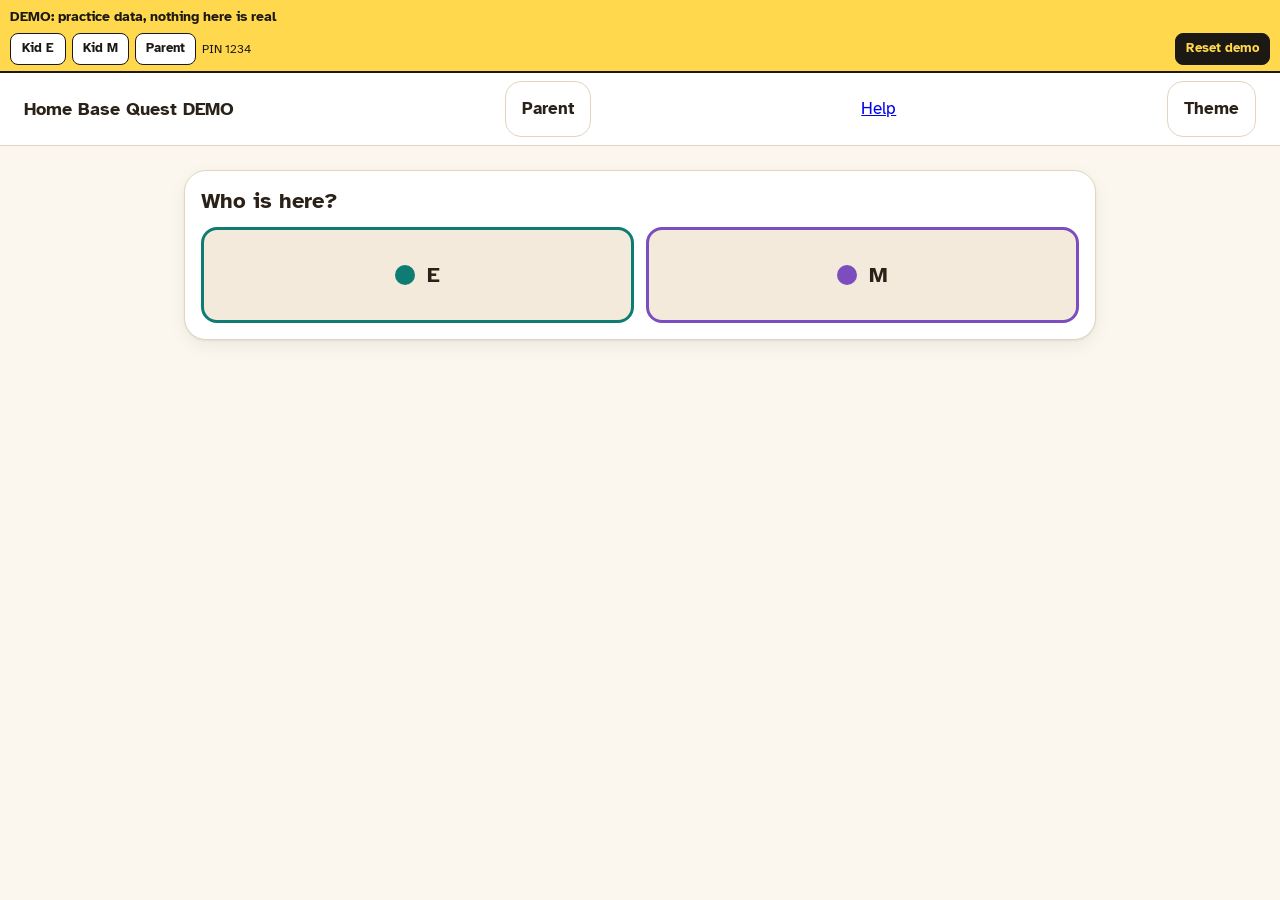
<file: index.html>
<!doctype html>
<html lang="en">
<head>
<meta charset="utf-8">
<meta name="viewport" content="width=device-width, initial-scale=1, viewport-fit=cover">
<title>Home Base Quest DEMO</title>
<meta name="description" content="Practice copy of Home Base Quest with made up data. Nothing here is real.">
<meta name="robots" content="noindex">
<meta name="theme-color" content="#FBF6EE" media="(prefers-color-scheme: light)">
<meta name="theme-color" content="#1C1814" media="(prefers-color-scheme: dark)">
<!-- DEMO: no manifest link and no service worker, so the demo never installs or caches over the real app. -->
<link rel="icon" href="assets/icons/icon.svg" type="image/svg+xml">
<link rel="apple-touch-icon" href="assets/icons/icon-192.png">
<link rel="stylesheet" href="css/app.css">
<link rel="stylesheet" href="css/kid.css">
<link rel="stylesheet" href="css/parent.css">
<style>
.demo-banner { position: sticky; top: 0; z-index: 1000; display: flex; flex-wrap: wrap; align-items: center; gap: 6px;
  padding: 6px 10px; background: #FFD84D; color: #1C1814; font-size: 14px; font-weight: 700; border-bottom: 2px solid #1C1814; }
.demo-banner .demo-text { flex: 1 1 100%; }
.demo-banner button { font: inherit; font-size: 13px; padding: 4px 10px; border-radius: 8px; border: 1px solid #1C1814;
  background: #fff; color: #1C1814; cursor: pointer; min-height: 32px; }
.demo-banner button[data-demo-reset] { background: #1C1814; color: #FFD84D; margin-left: auto; }
.demo-banner .demo-pin { font-weight: 400; font-size: 12px; }
</style>
</head>
<body>
<div class="demo-banner" role="note" data-demo-banner>
  <span class="demo-text">DEMO: practice data, nothing here is real</span>
  <button type="button" data-demo-go="e">Kid E</button>
  <button type="button" data-demo-go="m">Kid M</button>
  <button type="button" data-demo-go="parent">Parent</button>
  <span class="demo-pin">PIN 1234</span>
  <button type="button" data-demo-reset>Reset demo</button>
</div>
<header class="app-bar">
  <span class="app-title">Home Base Quest DEMO</span>
  <button type="button" class="btn-icon" id="mode-switch" hidden aria-label="Switch between kid and parent views">Parent</button>
  <a class="btn-icon" href="guide.html" aria-label="Help">Help</a>
  <button type="button" class="btn-icon" id="theme-toggle" aria-label="Switch light or dark">Theme</button>
</header>
<main id="app" class="screen" tabindex="-1">
  <section class="card">
    <h1>Home Base Quest DEMO</h1>
    <p class="muted">Loading...</p>
  </section>
</main>
<noscript><p class="card">Home Base Quest needs JavaScript turned on.</p></noscript>
<script type="module">
// DEMO shell: theme toggle (demo key), seed on first load, then the normal router. No service worker on purpose.
const root = document.getElementById("app");
const KEY = "hbqdemo:theme";
function applyTheme(t) {
  if (t === "light" || t === "dark") document.documentElement.dataset.theme = t;
  else delete document.documentElement.dataset.theme;
}
try { applyTheme(localStorage.getItem(KEY)); } catch (e) { /* storage blocked: follow the system */ }
document.getElementById("theme-toggle").addEventListener("click", () => {
  const dark = document.documentElement.dataset.theme
    ? document.documentElement.dataset.theme === "dark"
    : matchMedia("(prefers-color-scheme: dark)").matches;
  const next = dark ? "light" : "dark";
  applyTheme(next);
  try { localStorage.setItem(KEY, next); } catch (e) { /* per device convenience only */ }
});
(async () => {
  const seedMod = await import("./js/demoseed.js");
  document.querySelector("[data-demo-reset]").addEventListener("click", () => seedMod.resetDemo());
  try { window.__demoSeed = await seedMod.ensureSeed(); } catch (e) { console.warn("demo seed failed"); }
  const m = await import("./js/router.js");
  const ctx = await m.boot(root);
  window.__demoCtx = ctx;
  for (const b of document.querySelectorAll("[data-demo-go]")) {
    b.addEventListener("click", () => {
      if (!ctx) return;
      const who = b.dataset.demoGo;
      if (who === "parent") ctx.go("parent-board");
      else ctx.go("today", { kid: who });
    });
  }
})().catch(() => {
  root.querySelector(".muted").textContent = "The demo could not start. Reload the page.";
});
</script>
</body>
</html>
</file>
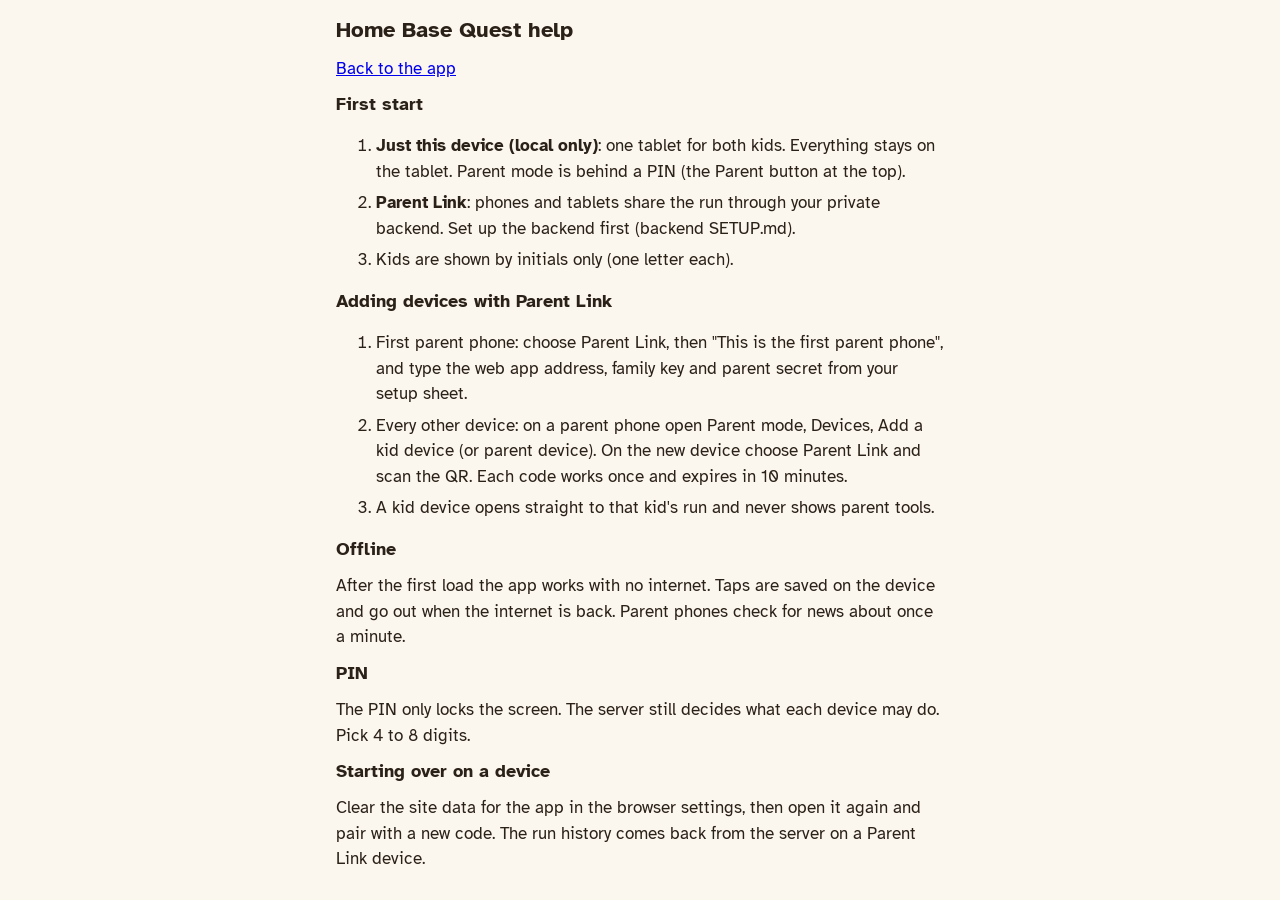
<file: guide.html>
<!doctype html>
<html lang="en">
<head>
<meta charset="utf-8">
<meta name="viewport" content="width=device-width, initial-scale=1">
<title>Home Base Quest Help</title>
<link rel="stylesheet" href="css/app.css">
<style>main{max-width:640px;margin:0 auto;padding:16px}li{margin:6px 0}</style>
</head>
<body>
<main>
<h1>Home Base Quest help</h1>
<p><a href="./">Back to the app</a></p>

<h2>First start</h2>
<ol>
<li><b>Just this device (local only)</b>: one tablet for both kids. Everything stays on the tablet. Parent mode is behind a PIN (the Parent button at the top).</li>
<li><b>Parent Link</b>: phones and tablets share the run through your private backend. Set up the backend first (backend SETUP.md).</li>
<li>Kids are shown by initials only (one letter each).</li>
</ol>

<h2>Adding devices with Parent Link</h2>
<ol>
<li>First parent phone: choose Parent Link, then "This is the first parent phone", and type the web app address, family key and parent secret from your setup sheet.</li>
<li>Every other device: on a parent phone open Parent mode, Devices, Add a kid device (or parent device). On the new device choose Parent Link and scan the QR. Each code works once and expires in 10 minutes.</li>
<li>A kid device opens straight to that kid's run and never shows parent tools.</li>
</ol>

<h2>Offline</h2>
<p>After the first load the app works with no internet. Taps are saved on the device and go out when the internet is back. Parent phones check for news about once a minute.</p>

<h2>PIN</h2>
<p>The PIN only locks the screen. The server still decides what each device may do. Pick 4 to 8 digits.</p>

<h2>Starting over on a device</h2>
<p>Clear the site data for the app in the browser settings, then open it again and pair with a new code. The run history comes back from the server on a Parent Link device.</p>
</main>
</body>
</html>
</file>
<file: css/app.css>
/* Home Base Quest base styles (card W0). Tokens from design/PICK.md (Lantern Paper).
   kid.css (W1-D, W1-F) and parent.css (W1-H) build on these variables. */

@font-face {
  font-family: "Atkinson Hyperlegible";
  src: url("../assets/fonts/atkinson-hyperlegible-400.woff2") format("woff2");
  font-weight: 400;
  font-style: normal;
  font-display: swap;
}
@font-face {
  font-family: "Atkinson Hyperlegible";
  src: url("../assets/fonts/atkinson-hyperlegible-700.woff2") format("woff2");
  font-weight: 700 900;
  font-style: normal;
  font-display: swap;
}
@font-face {
  font-family: "OpenDyslexic";
  src: url("../assets/fonts/OpenDyslexic-Regular.woff") format("woff");
  font-weight: 400 900;
  font-style: normal;
  font-display: swap;
}

:root {
  color-scheme: light dark;
  --bg: #FBF6EE;
  --surface: #FFFFFF;
  --surface-2: #F3EADB;
  --text: #2A2118;
  --text-muted: #6B5D4F;
  --primary: #B4431F;
  --on-primary: #FFFFFF;
  --accent: #1F7A70;
  --success: #2E7D32;
  --on-success: #FFFFFF;
  --warning: #8A5A00;
  --danger: #B3261E;
  --coin: #E0A21B;
  --on-coin: #2A2118;
  --border: #E2D5C0;
  --focus: #1D5FD1;
  --kid-e: #0F7C74;
  --kid-m: #7C4DBE;
  --room-off: #3A3350;
  --room-on: #FFD27A;
  --shadow: 0 1px 2px rgba(42, 33, 24, .08), 0 6px 18px rgba(42, 33, 24, .06);

  --font-base: "Atkinson Hyperlegible", "Segoe UI", system-ui, -apple-system, Roboto, sans-serif;
  --font: var(--font-base);

  /* type scale: size / weight / line height */
  --fs-display: 28px; --lh-display: 1.2;
  --fs-h1: 22px; --lh-h1: 1.25;
  --fs-h2: 18px; --lh-h2: 1.3;
  --fs-body: 17px; --lh-body: 1.5;
  --fs-body-parent: 15px; --lh-body-parent: 1.45;
  --fs-small: 14px; --lh-small: 1.4;
  --fs-label: 13px; --lh-label: 1.3;
  --fs-coin: 16px;

  --sp-1: 4px; --sp-2: 8px; --sp-3: 12px; --sp-4: 16px; --sp-5: 24px; --sp-6: 32px; --sp-7: 48px;
  --pad-screen: 16px;

  --r-card: 22px; --r-btn: 16px; --r-chip: 999px; --r-sm: 8px;
  --touch: 56px;

  --t-tap: 120ms; --t-ui: 200ms; --t-light: 450ms; --t-flag: 900ms; --t-glow: 2400ms;
}

@media (prefers-color-scheme: dark) {
  :root:not([data-theme="light"]) {
    --bg: #1C1814; --surface: #27211B; --surface-2: #332A22; --text: #F6EEE3; --text-muted: #C2B4A3;
    --primary: #F08A63; --on-primary: #1C1814; --accent: #5CC8BA; --success: #7BCB80; --on-success: #1C1814;
    --warning: #F2C14E; --danger: #FF8A80; --coin: #F5C04A; --on-coin: #2A2118; --border: #4A3F33;
    --focus: #8AB4FF; --kid-e: #4FD1C5; --kid-m: #B794F4; --room-off: #141020; --room-on: #FFD27A;
    --shadow: none;
  }
}
:root[data-theme="dark"] {
  --bg: #1C1814; --surface: #27211B; --surface-2: #332A22; --text: #F6EEE3; --text-muted: #C2B4A3;
  --primary: #F08A63; --on-primary: #1C1814; --accent: #5CC8BA; --success: #7BCB80; --on-success: #1C1814;
  --warning: #F2C14E; --danger: #FF8A80; --coin: #F5C04A; --on-coin: #2A2118; --border: #4A3F33;
  --focus: #8AB4FF; --kid-e: #4FD1C5; --kid-m: #B794F4; --room-off: #141020; --room-on: #FFD27A;
  --shadow: none;
}
:root[data-theme="light"] { color-scheme: light; }
:root[data-theme="dark"] { color-scheme: dark; }

/* Dyslexia option, toggled in settings: <html data-font="dyslexic"> */
:root[data-font="dyslexic"] { --font: "OpenDyslexic", var(--font-base); }

@media (min-width: 768px) { :root { --pad-screen: 24px; } }

*, *::before, *::after { box-sizing: border-box; }
html { -webkit-text-size-adjust: 100%; }
body {
  margin: 0;
  min-height: 100vh;
  background: var(--bg);
  color: var(--text);
  font-family: var(--font);
  font-size: var(--fs-body);
  line-height: var(--lh-body);
  overflow-x: hidden;
}
:root[data-mode="parent"] body { font-size: var(--fs-body-parent); line-height: var(--lh-body-parent); }

img, svg { max-width: 100%; height: auto; }

h1, h2, h3, p { margin: 0 0 var(--sp-3); }
.display { font-size: var(--fs-display); font-weight: 700; line-height: var(--lh-display); }
h1 { font-size: var(--fs-h1); font-weight: 700; line-height: var(--lh-h1); }
h2 { font-size: var(--fs-h2); font-weight: 700; line-height: var(--lh-h2); }
.small, small { font-size: var(--fs-small); line-height: var(--lh-small); }
.label {
  font-size: var(--fs-label); font-weight: 700; line-height: var(--lh-label);
  letter-spacing: .06em; text-transform: uppercase; color: var(--text-muted);
}
.muted { color: var(--text-muted); }
.num, .timer, .balance { font-variant-numeric: tabular-nums; }

.app-bar {
  display: flex; align-items: center; justify-content: space-between; gap: var(--sp-2);
  padding: var(--sp-2) var(--pad-screen);
  background: var(--surface); border-bottom: 1px solid var(--border);
}
.app-title { font-weight: 700; font-size: var(--fs-h2); }

.screen { padding: var(--pad-screen); max-width: 960px; margin: 0 auto; outline: none; }

.card {
  background: var(--surface); border: 1px solid var(--border); border-radius: var(--r-card);
  box-shadow: var(--shadow); padding: var(--sp-4); margin-bottom: var(--sp-4);
}
.stack > * + * { margin-top: var(--sp-3); }

/* Buttons: 56 px targets, 8 px gaps */
button, .btn {
  font: inherit; cursor: pointer; border-radius: var(--r-btn);
  min-height: var(--touch); min-width: var(--touch);
  padding: 0 var(--sp-4); border: 1px solid var(--border);
  background: var(--surface-2); color: var(--text); font-weight: 700;
  transition: transform var(--t-tap) ease-out, background-color var(--t-ui) ease-out;
}
button:active, .btn:active { transform: scale(.97); }
.btn-primary { width: 100%; background: var(--primary); color: var(--on-primary); border-color: var(--primary); font-size: 17px; }
.btn-success { background: var(--success); color: var(--on-success); border-color: var(--success); }
.btn-danger { background: var(--surface); color: var(--danger); border: 1px solid var(--danger); }
.btn-icon { background: transparent; }
.btn-row { display: flex; flex-wrap: wrap; gap: var(--sp-2); }

:focus-visible { outline: 3px solid var(--focus); outline-offset: 2px; }

.chip {
  display: inline-flex; align-items: center; gap: var(--sp-1);
  border-radius: var(--r-chip); padding: var(--sp-1) var(--sp-3);
  background: var(--surface-2); border: 1px solid var(--border);
}
.coin-chip {
  display: inline-flex; align-items: center; border-radius: var(--r-chip);
  padding: var(--sp-1) var(--sp-3); background: var(--coin); color: var(--on-coin);
  font-size: var(--fs-coin); font-weight: 800; font-variant-numeric: tabular-nums;
}
.kid-dot { display: inline-block; width: 12px; height: 12px; border-radius: 50%; }
.kid-e .kid-dot, .kid-dot.e { background: var(--kid-e); }
.kid-m .kid-dot, .kid-dot.m { background: var(--kid-m); }

.offline-note {
  border: 2px dashed var(--warning); color: var(--warning); font-weight: 700;
  border-radius: var(--r-btn); padding: var(--sp-2) var(--sp-3);
}

.sr-only {
  position: absolute; width: 1px; height: 1px; padding: 0; margin: -1px;
  overflow: hidden; clip: rect(0 0 0 0); white-space: nowrap; border: 0;
}

@media (prefers-reduced-motion: reduce) {
  :root { --t-tap: 0ms; --t-ui: 0ms; --t-light: 0ms; --t-flag: 0ms; --t-glow: 0ms; }
  *, *::before, *::after {
    animation-duration: 0ms !important; animation-iteration-count: 1 !important;
    transition-duration: 0ms !important; scroll-behavior: auto !important;
  }
  .fade { transition: opacity 120ms linear !important; }
}
</file>
<file: css/kid.css>
/* Home Base Quest kid screens. Uses the tokens in app.css (design/PICK.md, Lantern Paper).
   Sections are owned by separate cards; add only inside your own marked section.
   W1-D run screens: who, today, step, homework.  W1-F base art and W1-E shop have reserved sections at the end. */

/* ===== W1-D RUN SCREENS (begin) ===== */

.run, .step-screen, .who, .homework { overflow-wrap: anywhere; }
.run > * + * { margin-top: var(--sp-4); }

.run-head { border-bottom: 4px solid var(--border); padding-bottom: var(--sp-3); }
.kid-e .run-head, .run.kid-e .run-head { border-bottom-color: var(--kid-e); }
.kid-m .run-head, .run.kid-m .run-head { border-bottom-color: var(--kid-m); }
.run-who { display: flex; align-items: center; gap: var(--sp-2); font-weight: 700; }
.run-who .kid-dot { width: 16px; height: 16px; }
.run-title { margin: var(--sp-1) 0 var(--sp-3); }
.run-stats { display: flex; flex-wrap: wrap; gap: var(--sp-2); align-items: center; }

/* kid-only primary buttons already full width (app.css). Secondary and stacks: */
.btn-secondary { background: var(--surface-2); color: var(--text); border: 1px solid var(--border); }
.btn-stack { display: flex; flex-direction: column; gap: var(--sp-2); }
.btn-stack > button { width: 100%; }
.back { align-self: flex-start; margin-bottom: var(--sp-3); }

/* Step list */
.steps { list-style: none; margin: 0; padding: 0; display: flex; flex-direction: column; gap: var(--sp-2); }
.steps li { margin: 0; }
.step {
  display: flex; align-items: center; gap: var(--sp-3); width: 100%; min-height: 64px; text-align: left;
  background: var(--surface-2); border: 1px solid var(--border); border-radius: var(--r-btn);
  padding: var(--sp-2) var(--sp-3);
}
.step.current { background: var(--surface); border: 2px solid var(--primary); }
.step:disabled { opacity: .7; cursor: default; }
.step .dot {
  flex: 0 0 36px; width: 36px; height: 36px; border-radius: 50%; display: inline-flex; align-items: center; justify-content: center;
  background: var(--surface); border: 2px solid var(--text-muted); font-weight: 800; font-variant-numeric: tabular-nums;
}
.step[data-status="self"] .dot, .step[data-status="verified"] .dot { background: var(--success); color: var(--on-success); border-color: var(--success); }
.step[data-status="fix"] .dot { border-color: var(--danger); color: var(--danger); }
.step-text { flex: 1 1 auto; display: flex; flex-direction: column; min-width: 0; }
.step-name { font-weight: 700; }
.step-status { font-size: var(--fs-small); line-height: var(--lh-small); color: var(--text-muted); font-weight: 400; }
.chip.must { font-size: var(--fs-small); font-weight: 700; flex: 0 0 auto; }
.dish { font-size: var(--fs-small); }
.run-nav { display: grid; grid-template-columns: repeat(2, 1fr); gap: var(--sp-2); }
@media (min-width: 640px) { .run-nav { grid-template-columns: repeat(4, 1fr); } }

.start-card h2 { margin-bottom: var(--sp-1); }
.run-done { border: 2px solid var(--success); }
.no-run, .sunday { }
.sunday-list { padding-left: var(--sp-5); margin: 0; }
.sunday-list li { margin-bottom: var(--sp-2); }
.sunday-list b, .check-text b, .safety-note b { font-weight: 800; }

/* Step screen */
.rule-line { font-size: var(--fs-small); font-weight: 700; letter-spacing: .04em; color: var(--text-muted); }
.fix-banner { border: 2px solid var(--warning); color: var(--warning); border-radius: var(--r-btn); padding: var(--sp-2) var(--sp-3); font-weight: 700; }
.safety-note { border: 2px solid var(--warning); border-radius: var(--r-btn); padding: var(--sp-2) var(--sp-3); margin-bottom: var(--sp-3); }
.safety-note strong { color: var(--warning); }
.checklist { list-style: none; margin: var(--sp-3) 0; padding: 0; display: flex; flex-direction: column; gap: var(--sp-2); }
.checklist li { margin: 0; }
.check-row {
  display: flex; align-items: center; gap: var(--sp-3); width: 100%; min-height: var(--touch); text-align: left;
  background: var(--surface-2); font-weight: 400; padding: var(--sp-2) var(--sp-3);
}
.check-row .box {
  flex: 0 0 28px; width: 28px; height: 28px; border-radius: var(--r-sm); border: 2px solid var(--text); background: var(--surface);
  display: inline-flex; align-items: center; justify-content: center;
}
.check-row[aria-checked="true"] { background: var(--surface); border-color: var(--success); }
.check-row[aria-checked="true"] .box { background: var(--success); border-color: var(--success); }
.check-row[aria-checked="true"] .box::after { content: "\2713"; color: var(--on-success); font-weight: 800; }
.check-text { flex: 1 1 auto; min-width: 0; }

.timer-box { background: var(--surface-2); border: 1px solid var(--border); border-radius: var(--r-btn); padding: var(--sp-3); margin: var(--sp-3) 0; }
.timer-row { display: flex; align-items: baseline; justify-content: space-between; gap: var(--sp-3); }
.timer { font-size: var(--fs-display); font-weight: 800; line-height: var(--lh-display); }
.meter { height: 14px; background: var(--surface); border: 1px solid var(--border); border-radius: var(--r-chip); overflow: hidden; margin: var(--sp-2) 0; }
.meter-fill { display: block; height: 100%; width: 0; background: var(--coin); transition: width var(--t-ui) linear; }
.cap-msg { font-weight: 700; color: var(--text); margin: 0; min-height: 0; }
.cap-msg:empty { display: none; }
.timer-box .btn-secondary { width: 100%; margin-top: var(--sp-2); }

.photo-panel { border: 2px dashed var(--accent); border-radius: var(--r-btn); padding: var(--sp-3); margin: var(--sp-3) 0; }
.photo-panel h2 { margin-bottom: var(--sp-1); }
.photo-line { font-weight: 700; }
.photo-status { color: var(--warning); font-weight: 700; margin-bottom: var(--sp-2); }
.hint { min-height: 1.5em; }
.step-screen button:disabled:not(.back) { opacity: .5; cursor: not-allowed; }
.hint:empty { display: none; }
.step-result .result-line { font-size: var(--fs-h2); font-weight: 700; }

/* Homework picker and who */
.chip-grid { display: flex; flex-wrap: wrap; gap: var(--sp-2); margin: var(--sp-3) 0; }
.chip-btn {
  border-radius: var(--r-chip); min-height: var(--touch); padding: 0 var(--sp-4); background: var(--surface-2);
  border: 2px solid var(--border);
}
.chip-btn[aria-pressed="true"] { background: var(--surface); border-color: var(--primary); color: var(--primary); }
.chip-btn.none { margin-bottom: var(--sp-3); }
.who-grid { display: grid; grid-template-columns: 1fr; gap: var(--sp-3); }
@media (min-width: 640px) { .who-grid { grid-template-columns: 1fr 1fr; } }
.who-btn { min-height: 96px; display: flex; align-items: center; justify-content: center; gap: var(--sp-3); font-size: var(--fs-h1); }
.who-btn.kid-e { border: 3px solid var(--kid-e); }
.who-btn.kid-m { border: 3px solid var(--kid-m); }
.who-btn .kid-dot { width: 20px; height: 20px; }

/* ===== W1-F BASE ART (reserved: W1-F owns this section) ===== */
/* W1-F base: illustrated cutaway base (js/ui/base.js), upgrades, Friday Crate. Placeholder kept for Today's Run. */
.base-slot { min-height: 40vh; display: flex; align-items: center; justify-content: center; background: var(--surface-2); border-radius: var(--r-card); padding: var(--sp-4); }
.base-placeholder { display: grid; grid-template-columns: repeat(3, 1fr); gap: var(--sp-3); width: 100%; max-width: 360px; }
.base-placeholder .room { height: 64px; border-radius: 10px; border: 3px solid var(--text); background: var(--room-off); }
.base-placeholder .room.on { background: var(--room-on); box-shadow: 0 0 18px var(--room-on); }
.base-art { width: 100%; max-width: 420px; height: auto; max-height: 52vh; }
.base-art * { stroke-linejoin: round; stroke-linecap: round; }
.base-art .sky .moon, .base-art .sky .star { display: none; }
.base-art .sky.sky-up .moon, .base-art .sky.sky-up .star { display: inline; }
.base-art .moon { fill: var(--surface); stroke: var(--text); stroke-width: 2; }
.base-art .star { fill: var(--room-on); }
.base-art .ground { fill: var(--border); }
.base-art .body { fill: var(--surface-2); stroke: var(--text); stroke-width: 3; }
.base-art .roof { fill: var(--primary); stroke: var(--text); stroke-width: 3; }
.base-art .room-fill { fill: var(--room-off); stroke: var(--text); stroke-width: 3; transition: fill .4s ease; }
.base-art .room.on .room-fill { fill: var(--room-on); filter: drop-shadow(0 0 6px var(--room-on)); }
.base-art .mullion { stroke: var(--text); stroke-width: 2; opacity: .5; }
.base-art .paper { stroke: var(--coin); stroke-width: 3; opacity: .55; stroke-dasharray: 4 5; }
.base-art .paper-streak-40, .base-art .paper-life-100 { stroke: var(--kid-e); stroke-dasharray: 2 4; }
.base-art .door { fill: var(--accent); stroke: var(--text); stroke-width: 3; }
.base-art .pole { stroke: var(--text); stroke-width: 3; }
.base-art .flag { fill: var(--kid-e); stroke: var(--text); stroke-width: 2; transition: transform .6s ease; }
:root[data-kid="m"] .base-art .flag { fill: var(--kid-m); }
.base-art .pet-body { fill: var(--coin); stroke: var(--text); stroke-width: 2; }
.base-art .pet-eye { fill: var(--text); }
.base-art .lantern-cord { stroke: var(--text); stroke-width: 1.5; }
.base-art .lantern-glow { fill: var(--room-on); stroke: var(--text); stroke-width: 1.5; filter: drop-shadow(0 0 4px var(--room-on)); }
@media (prefers-color-scheme: dark) { :root:not([data-theme="light"]) .base-art .moon, :root:not([data-theme="light"]) .base-art .star { display: inline; } :root:not([data-theme="light"]) .base-art .room.on .room-fill { filter: drop-shadow(0 0 12px var(--room-on)); } }
:root[data-theme="dark"] .base-art .moon, :root[data-theme="dark"] .base-art .star { display: inline; }
:root[data-theme="dark"] .base-art .room.on .room-fill { filter: drop-shadow(0 0 12px var(--room-on)); }
.base-ups { list-style: none; padding: 0; margin: 0; display: grid; gap: var(--sp-2); }
.base-ups li.todo { color: var(--text-muted); }
.base-ups li.have { font-weight: 700; }
.crate-card { text-align: center; }
.crate-art { width: 140px; height: auto; display: block; margin: 0 auto var(--sp-3); }
.crate-box { fill: var(--coin); stroke: var(--text); stroke-width: 3; }
.crate-slat { stroke: var(--text); stroke-width: 2; opacity: .6; }
.crate-lid { fill: var(--coin); stroke: var(--text); stroke-width: 3; transform-box: fill-box; transform-origin: 0% 100%; transition: transform .6s cubic-bezier(.3,1.6,.5,1); }
.crate-burst { fill: var(--room-on); opacity: 0; transform-box: fill-box; transform-origin: center; transition: opacity .4s ease .3s, transform .6s ease .3s; transform: scale(.2); }
.crate-art.open .crate-lid { transform: rotate(-28deg) translateY(-6px); }
.crate-art.open .crate-burst { opacity: 1; transform: scale(1.4); }
.crate-result { font-weight: 700; font-size: 18px; }
@media (prefers-reduced-motion: reduce) {
  .base-art .room-fill, .base-art .flag, .crate-lid, .crate-burst { transition: none; }
}
/* ===== end W1-F ===== */

/* ===== W1-E SHOP, TICKETS, HISTORY (reserved: W1-E owns this section) ===== */
.shop { overflow-wrap: anywhere; }
.shop > * + * { margin-top: var(--sp-4); }
.shop-head h1 { margin: var(--sp-2) 0; }
.shop-list, .ledger { list-style: none; margin: 0; padding: 0; display: flex; flex-direction: column; gap: var(--sp-3); }
.shop-item, .ticket { margin-bottom: 0; }
.shop-row { display: flex; align-items: center; justify-content: space-between; gap: var(--sp-3); }
.shop-row .coin-chip { flex: 0 0 auto; white-space: nowrap; }
.shop-name { margin: 0; flex: 1 1 auto; min-width: 0; }
.shop-item button { width: 100%; margin-top: var(--sp-2); }
.shop-why { color: var(--warning); font-weight: 700; margin: var(--sp-2) 0 0; }
.shop-msg { border: 2px solid var(--success); border-radius: var(--r-btn); padding: var(--sp-2) var(--sp-3); font-weight: 700; }
.shop-sub { margin: var(--sp-4) 0 var(--sp-2); }
.ticket.held { border-left: 6px solid var(--warning); }
.ticket.approved { border: 2px solid var(--coin); border-left: 6px solid var(--coin); }
.ticket.denied { border-left: 6px solid var(--danger); }
.ticket.delivered { border-left: 6px solid var(--success); }
.ticket-status { font-weight: 700; margin: var(--sp-2) 0; }
.ledger-line { display: flex; gap: var(--sp-3); align-items: baseline; background: var(--surface); border: 1px solid var(--border); border-radius: var(--r-btn); padding: var(--sp-2) var(--sp-3); }
.ledger-day { flex: 0 0 auto; font-size: var(--fs-small); color: var(--text-muted); font-variant-numeric: tabular-nums; }
.ledger-why { flex: 1 1 auto; min-width: 0; }
.ledger-amt { flex: 0 0 auto; font-weight: 800; font-variant-numeric: tabular-nums; }
.ledger-line.plus .ledger-amt { color: var(--success); }
.ledger-line.minus .ledger-amt { color: var(--danger); }
.history-sum p { margin: 0 0 var(--sp-1); }
/* ===== end W1-E ===== */

@media (prefers-reduced-motion: reduce) {
  .meter-fill, .step, .check-row, .chip-btn { transition: none !important; animation: none !important; }
  .base-placeholder .room.on { box-shadow: none; }
}

/* ===== W1-D RUN SCREENS (end) ===== */
</file>
<file: css/parent.css>
/* Home Base Quest Parent mode (card W1-H). Tokens come from app.css (PICK.md, Lantern Paper): light and dark follow
   the variables there. 56 px touch targets, no sideways scroll at 360 px, reduced motion honored. */

.parent-shell { max-width: 720px; margin: 0 auto; padding: var(--sp-4) var(--pad-screen); min-width: 0; }
.parent-shell * { min-width: 0; overflow-wrap: anywhere; }
.phead { display: flex; align-items: center; justify-content: space-between; gap: var(--sp-2); margin-bottom: var(--sp-3); }
.phead h1 { margin: 0; }

/* Section nav: wraps instead of scrolling sideways */
.pnav { display: flex; flex-wrap: wrap; gap: var(--sp-2); margin-bottom: var(--sp-3); }
.pnav-btn {
  position: relative; flex: 1 1 96px; min-height: var(--touch); padding: 0 var(--sp-3);
  background: var(--surface); border: 1px solid var(--border); color: var(--text);
}
.pnav-btn.active { background: var(--primary); border-color: var(--primary); color: var(--on-primary); }
.pbadge {
  display: inline-block; margin-left: var(--sp-2); min-width: 24px; padding: 0 var(--sp-2); border-radius: var(--r-chip);
  background: var(--coin); color: var(--on-coin); font-size: var(--fs-label); line-height: 24px; text-align: center;
}
.pmsg { min-height: 1.4em; color: var(--text-muted); font-weight: 700; }

/* Cards with a kid stripe (initial letter always shown too, never colour alone) */
.pcard { border-left: 6px solid var(--border); }
.pcard.kid-e { border-left-color: var(--kid-e); }
.pcard.kid-m { border-left-color: var(--kid-m); }
.pcard .kid-dot {
  width: 28px; height: 28px; line-height: 28px; text-align: center; border-radius: 50%;
  color: var(--on-primary); font-size: var(--fs-small); font-weight: 700; vertical-align: middle;
}

.stats { display: flex; flex-wrap: wrap; gap: var(--sp-2); align-items: center; }
.steps { list-style: none; margin: 0; padding: 0; }
.step-row { display: flex; flex-wrap: wrap; align-items: center; gap: var(--sp-2); padding: var(--sp-2) 0; border-top: 1px solid var(--border); }
.step-name { flex: 1 1 140px; font-weight: 700; }
.chip.st-self { border-color: var(--warning); color: var(--warning); }
.chip.st-verified { border-color: var(--success); color: var(--success); }
.chip.st-fix { border-color: var(--danger); color: var(--danger); }
.weekline { margin: 0 0 var(--sp-2); }

/* Forms */
.parent-shell input[type="text"], .parent-shell input[type="number"], .parent-shell input[type="password"], .parent-shell select, .reason, .num-in, .pin-input {
  display: block; width: 100%; min-height: var(--touch); padding: 0 var(--sp-3); margin: var(--sp-1) 0 var(--sp-3);
  font: inherit; color: var(--text); background: var(--surface); border: 1px solid var(--border); border-radius: var(--r-btn);
}
.pin-input { letter-spacing: .4em; text-align: center; font-size: var(--fs-h1); }
.pin-card { max-width: 420px; }
.field { display: grid; grid-template-columns: minmax(0, 1fr) auto; gap: var(--sp-2); align-items: end; margin-bottom: var(--sp-2); }
.field .label { display: block; text-transform: none; letter-spacing: 0; font-size: var(--fs-small); }
.subcard { border-top: 1px solid var(--border); padding-top: var(--sp-3); margin-top: var(--sp-3); }
.fixlist[hidden] { display: none; }
.fixlist { margin-top: var(--sp-3); }
.fix-item { display: flex; align-items: center; gap: var(--sp-3); min-height: var(--touch); }
.fix-item input[type="checkbox"] { width: 28px; height: 28px; flex: 0 0 auto; }

/* Photos and pairing */
.photo-box { flex-basis: 100%; margin: var(--sp-2) 0; }
.photo-img { display: block; width: 100%; max-height: 70vh; object-fit: contain; border-radius: var(--r-card); background: var(--surface-2); }
.qr { display: block; width: min(100%, 280px); height: auto; margin: var(--sp-3) auto; border-radius: var(--r-sm); }
.pair-code { font-size: var(--fs-display); font-weight: 700; letter-spacing: .12em; text-align: center; }

@media (prefers-reduced-motion: reduce) {
  .parent-shell *, .parent-shell *::before, .parent-shell *::after { transition: none !important; animation: none !important; }
}
@media (max-width: 400px) {
  .field { grid-template-columns: minmax(0, 1fr); }
  .field button { width: 100%; }
}
</file>
